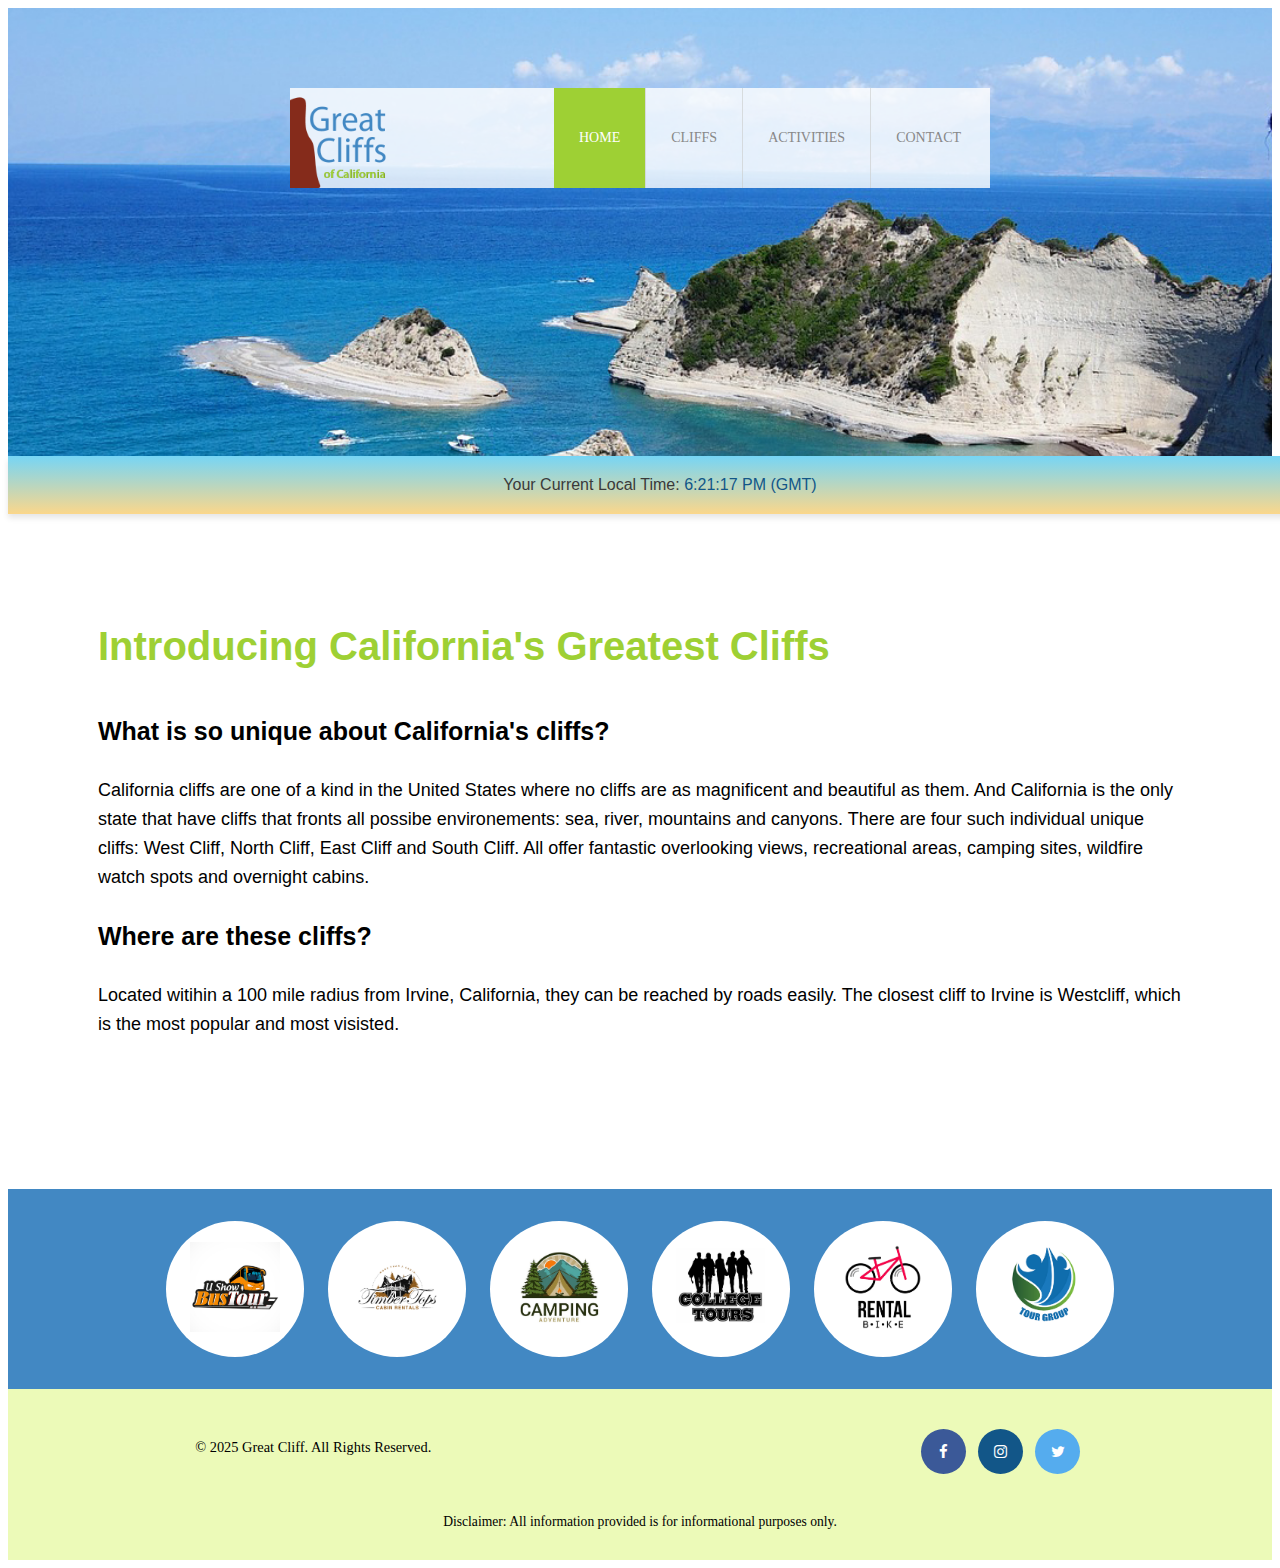
<file: index.html>
<!DOCTYPE html>
<html lang="en">
<head>
    <meta charset="utf-8">
    <title>Great Cliff's Website</title>

    <!--Font Awesome-->
    <link rel="stylesheet" href="https://cdnjs.cloudflare.com/ajax/libs/font-awesome/4.7.0/css/font-awesome.min.css">

    <!--embed style code-->
    <link rel="stylesheet" href="styles.css">
</head>
<body id="home">
    <div class="container">
        <!-- Header Section -->
        <header>
            <div class="main-header">
                <!-- Logo Section -->
                <div class="logo">
                    <img src="images/logo.png" alt="Great Cliffs Logo" width="125">
                </div>
                <!-- Navigation Section -->
                <nav class="main-menu">
                    <ul>
                        <li class="active"><a href="index.html">Home</a></li>
                        <li><a href="cliffs.html">Cliffs</a></li>
                        <li><a href="activities.html">Activities</a></li>
                        <li><a href="contact.html">Contact</a></li>
                    </ul>
                </nav>
            </div>
        </header>

        <!--javascript clock-->
        <section id="timeofday">
            <span>Your Current Local Time: </span>
            <span id="clock"></span>
        </section>

        <!-- Main Content Section -->
        <main>
            <h2>Introducing California's Greatest Cliffs</h2>
            <h3>What is so unique about California's cliffs?</h3>
            <p> California cliffs are one of a kind in the United States where no cliffs are as magnificent and beautiful as them. And California is the only state that have cliffs that fronts all possibe environements: sea, river, mountains and canyons. There are four such individual unique cliffs: West Cliff, North Cliff, East Cliff and South Cliff. All offer fantastic overlooking views, recreational areas, camping sites, wildfire watch spots and overnight cabins. </p>
            <h3>Where are these cliffs?</h3>
            <p>Located witihin a 100 mile radius from Irvine, California, they can be reached by roads easily. The closest cliff to Irvine is Westcliff, which is the most popular and most visisted.</p>
        </main>


        <!-- Partners Section -->
        <section>
            <ul id="partners">
                <!--<li class="partner">
                    <img src="images/partners/partner-bustour.png" alt="Partner Bus Tours">
                </li>
                <li class="partner">
                    <img src="images/partners/partner-cabinrental.png" alt="Partner Cabin Rental">
                </li>
                <li class="partner">
                    <img src="images/partners/partner-campingadv.png" alt="Partner Camping Adventure">
                </li>
                <li class="partner">
                    <img src="images/partners/partner-collegetours.png" alt="Partner College Tours">
                </li>
                <li class="partner">
                    <img src="images/partners/partner-rentalbike.png" alt="Partner Bike Rentals">
                </li>
                <li class="partner">
                    <img src="images/partners/partner-tourgroup.png" alt="Partner Tour Group">
                </li>-->
            </ul>
        </section>

        <!-- Footer Section -->
        <footer>
            <div id="nondisclaimer">
                <div class="copy">
                    &copy; 2025 Great Cliff. All Rights Reserved.
                </div>
                <div class="social">
                    <a href="#" class="fa fa-facebook"></a>
                    <a href="#" class="fa fa-instagram"></a>
                    <a href="#" class="fa fa-twitter"></a>
                </div>
            </div>
            <div id="disclaimer">
                <p>Disclaimer: All information provided is for informational purposes only.</p>
            </div>
        </footer>
    </div>

    <!--Digital Clock-->
    <script src="js/digclock.js"></script>

    <!--Partners-->
    <script src="js/site_scripts.js"></script>


</body>
</html>
</file>
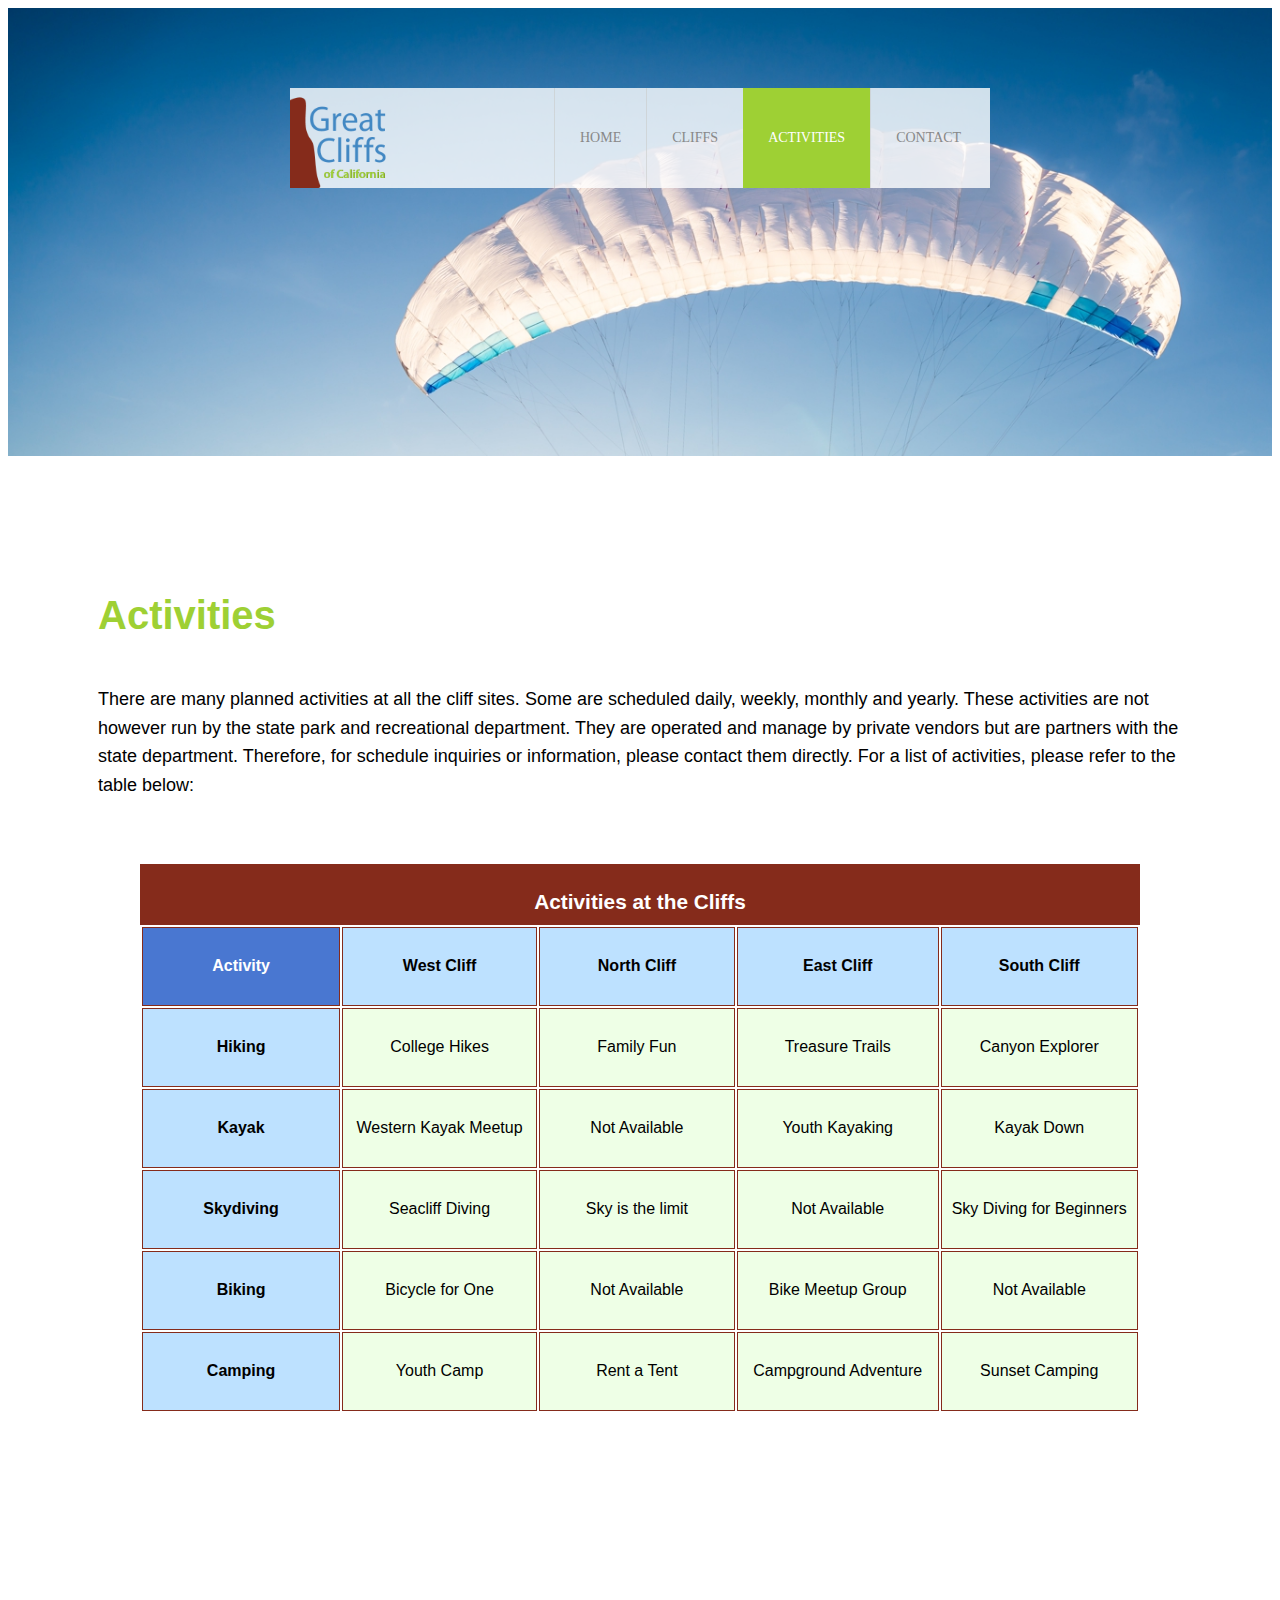
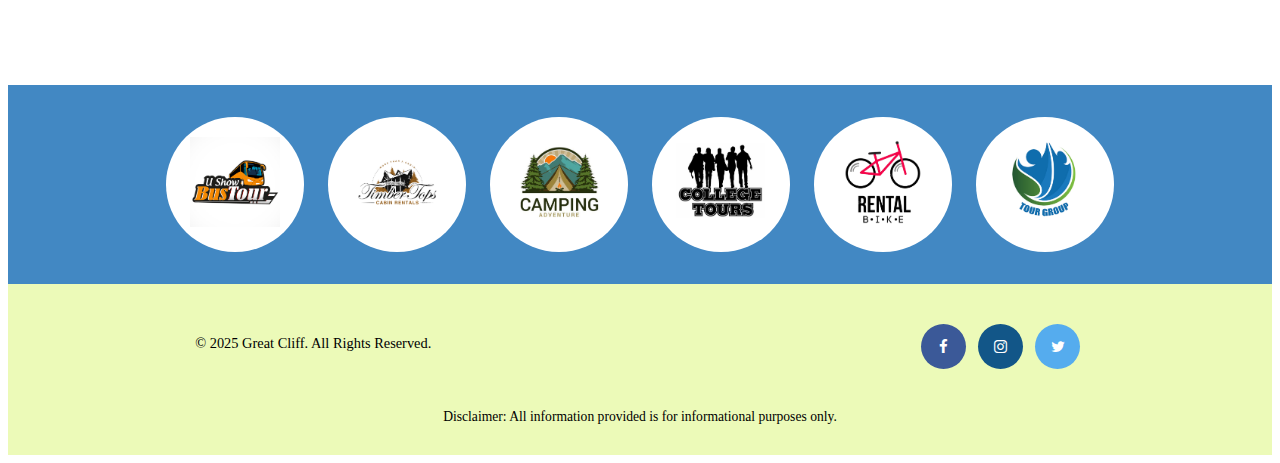
<file: activities.html>
<!DOCTYPE html>
<html lang="en">
<head>
    <meta charset="utf-8">
    <title>Great Cliff's Website</title>

        <!--Font Awesome-->
        <link rel="stylesheet" href="https://cdnjs.cloudflare.com/ajax/libs/font-awesome/4.7.0/css/font-awesome.min.css">

        <!--embed style code-->
        <link rel="stylesheet" href="styles.css">
</head>
<body id="activities">
    <div class="container">
        <!-- Header Section -->
        <header>
            <div class="main-header">
                <!-- Logo Section -->
                <div class="logo">
                    <img src="images/logo.png" alt="Great Cliffs Logo" width="125">
                </div>
                <!-- Navigation Section -->
                <nav class="main-menu">
                    <ul>
                        <li><a href="index.html">Home</a></li>
                        <li><a href="cliffs.html">Cliffs</a></li>
                        <li class="active"><a href="activities.html">Activities</a></li>
                        <li><a href="contact.html">Contact</a></li>
                    </ul>
                </nav>
            </div>
        </header>

        <!-- Main Content Section -->
        <main>
            <h1>Activities</h1>
            <p>There are many planned activities at all the cliff sites. Some are scheduled daily, weekly, monthly and yearly. These activities are not however run by the state park and recreational department. They are operated and manage by private vendors but are partners with the state department. Therefore, for schedule inquiries or information, please contact them directly. For a list of activities, please refer to the table below:</p>

            <!-- Table Section -->
            <table>
                <caption>Activities at the Cliffs</caption>
                <thead>
                    <tr>
                        <th>Activity</th>
                        <th>West Cliff</th>
                        <th>North Cliff</th>
                        <th>East Cliff</th>
                        <th>South Cliff</th>
                    </tr>
                </thead>
                <tbody>
                    <tr>
                        <td>Hiking</td>
                        <td>College Hikes</td>
                        <td>Family Fun</td>
                        <td>Treasure Trails</td>
                        <td>Canyon Explorer</td>
                    </tr>
                    <tr>
                        <td>Kayak</td>
                        <td>Western Kayak Meetup</td>
                        <td>Not Available</td>
                        <td>Youth Kayaking</td>
                        <td>Kayak Down</td>
                    </tr>
                    <tr>
                        <td>Skydiving</td>
                        <td>Seacliff Diving</td>
                        <td>Sky is the limit</td>
                        <td>Not Available</td>
                        <td>Sky Diving for Beginners</td>
                    </tr>
                    <tr>
                        <td>Biking</td>
                        <td>Bicycle for One</td>
                        <td>Not Available</td>
                        <td>Bike Meetup Group</td>
                        <td>Not Available</td>
                    </tr>
                    <tr>
                        <td>Camping</td>
                        <td>Youth Camp</td>
                        <td>Rent a Tent</td>
                        <td>Campground Adventure</td>
                        <td>Sunset Camping</td>
                    </tr>
                </tbody>
            </table>

            <div id="displaySelected">
                <div id="result">
                    <h4>My selected activities to enquire:</h4>
                </div>
                <div id="sendinfo">
                    <input type="email" placeholder="johndoe@gmail.com">
                    <button>Get Info</button>
                </div>
            </div>

        </main>

        <!-- Partners Section -->
        <section>
            <ul id="partners">
                <!--<li class="partner">
                    <img src="images/partners/partner-bustour.png" alt="Partner Bus Tours">
                </li>
                <li class="partner">
                    <img src="images/partners/partner-cabinrental.png" alt="Partner Cabin Rental">
                </li>
                <li class="partner">
                    <img src="images/partners/partner-campingadv.png" alt="Partner Camping Adventure">
                </li>
                <li class="partner">
                    <img src="images/partners/partner-collegetours.png" alt="Partner College Tours">
                </li>
                <li class="partner">
                    <img src="images/partners/partner-rentalbike.png" alt="Partner Bike Rentals">
                </li>
                <li class="partner">
                    <img src="images/partners/partner-tourgroup.png" alt="Partner Tour Group">
                </li>-->
            </ul>
        </section>

        <!-- Footer Section -->
        <footer>
            <div id="nondisclaimer">
                <div class="copy">
                    &copy; 2025 Great Cliff. All Rights Reserved.
                </div>
                <div class="social">
                    <a href="#" class="fa fa-facebook"></a>
                    <a href="#" class="fa fa-instagram"></a>
                    <a href="#" class="fa fa-twitter"></a>
                </div>
            </div>
            <div id="disclaimer">
                <p>Disclaimer: All information provided is for informational purposes only.</p>
            </div>
        </footer>
    </div>

    <!-- jQuery Library -->
    <script src="https://ajax.googleapis.com/ajax/libs/jquery/3.5.1/jquery.min.js"></script>

    <!-- Your custom activity script -->
    <script src="js/activity.js"></script>

    <!-- Your custom activity script 2 -->
    <script src="js/activityselect.js"></script>

    <!--Partners-->
    <script src="js/site_scripts.js"></script>
    
</body>
</html>
</file>
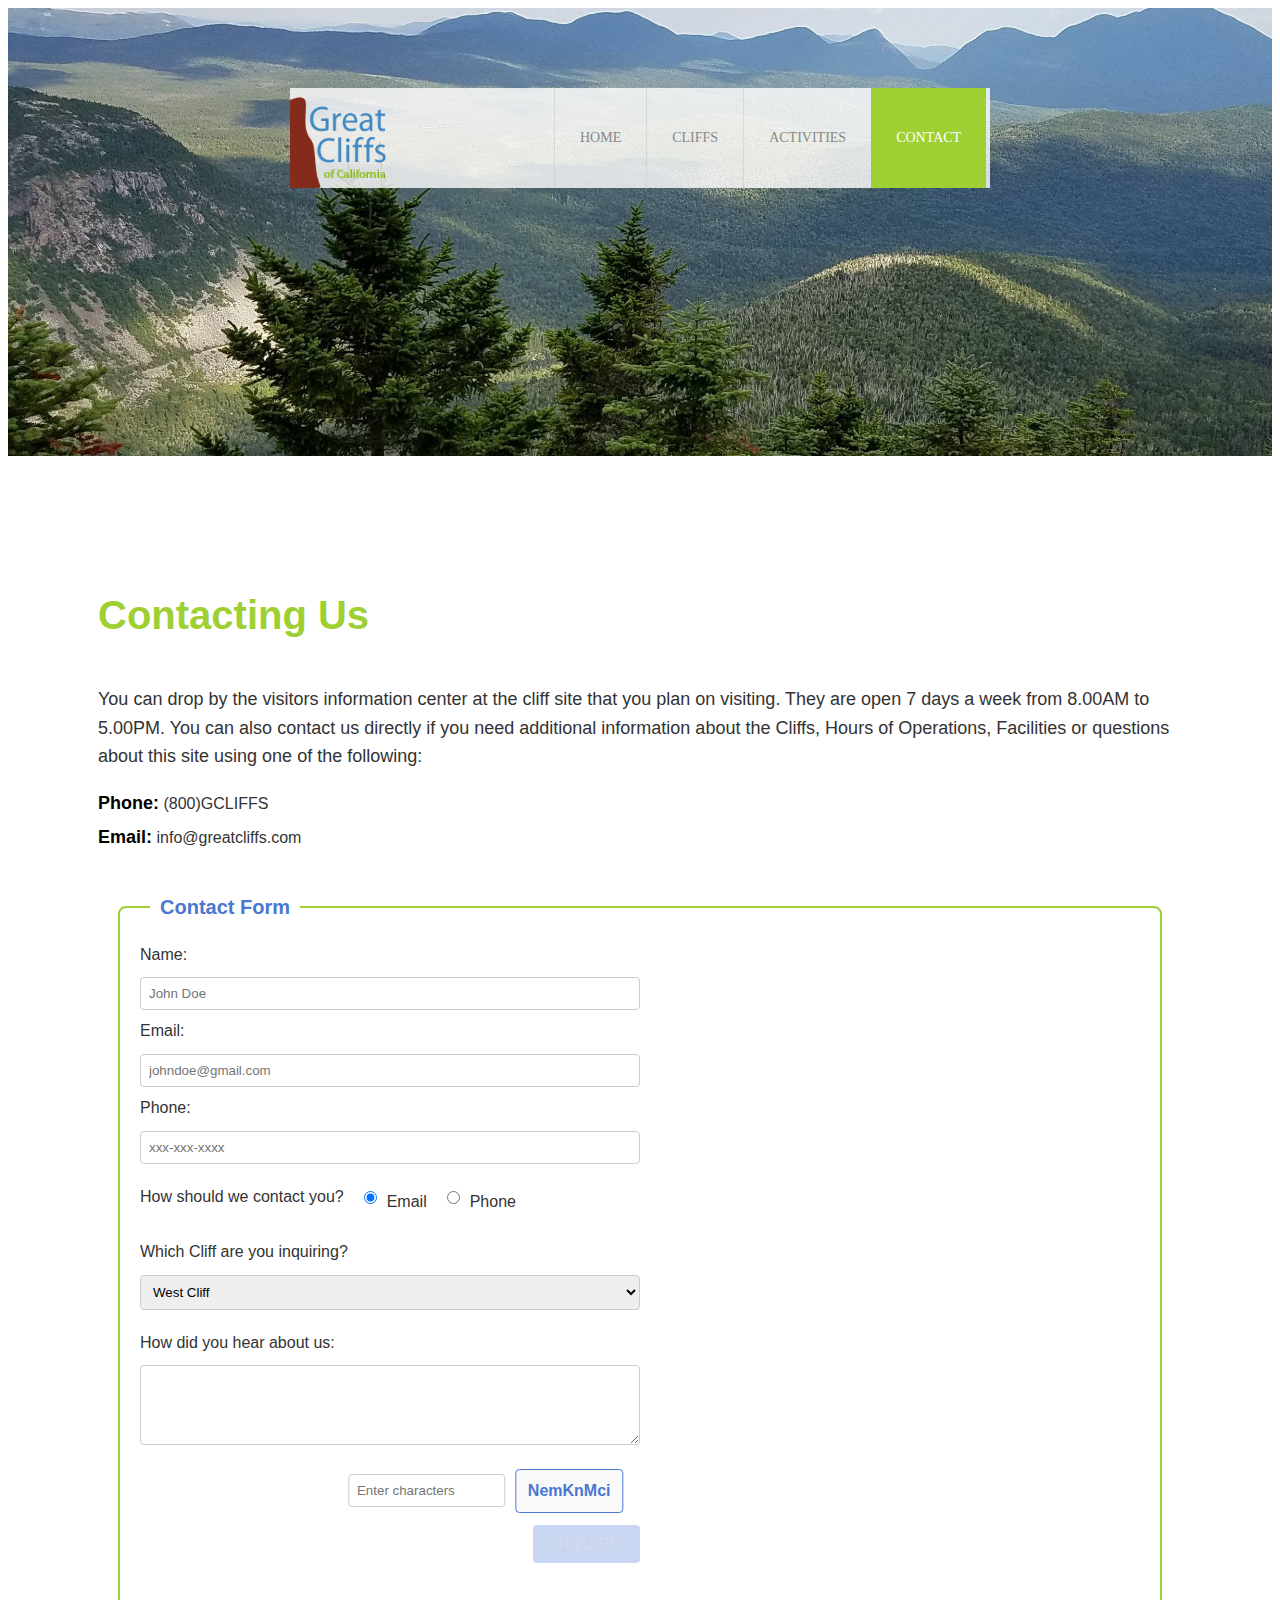
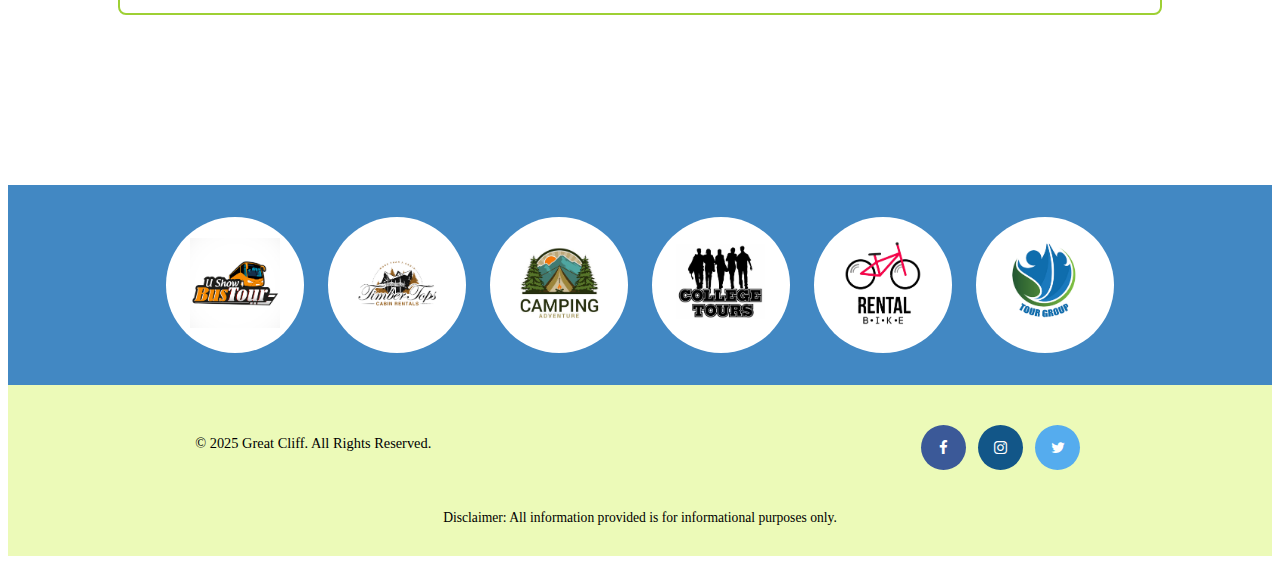
<file: contact.html>
<!DOCTYPE html>
<html lang="en">
<head>
    <meta charset="utf-8">
    <title>Great Cliff's Website</title>

        <!--Font Awesome-->
        <link rel="stylesheet" href="https://cdnjs.cloudflare.com/ajax/libs/font-awesome/4.7.0/css/font-awesome.min.css">

        <!--embed style code-->
        <link rel="stylesheet" href="styles.css?v=2">

</head>
<body id="contact" onLoad="disableButton(true)">
    <div class="container">
        <!-- Header Section -->
        <header>
            <div class="main-header">
                <!-- Logo Section -->
                <div class="logo">
                    <img src="images/logo.png" alt="Great Cliffs Logo" width="125">
                </div>
                <!-- Navigation Section -->
                <nav class="main-menu">
                    <ul>
                        <li><a href="index.html">Home</a></li>
                        <li><a href="cliffs.html">Cliffs</a></li>
                        <li><a href="activities.html">Activities</a></li>
                        <li class="active"><a href="contact.html">Contact</a></li>
                    </ul>
                </nav>
            </div>
        </header>

        <!-- Main Content Section -->
        <main>
            <h1>Contacting Us</h1>
            <p>
            You can drop by the visitors information center at the cliff site that you plan on visiting. They are open
            7 days a week from 8.00AM to 5.00PM. You can also contact us directly if you need additional information about 
            the Cliffs, Hours of Operations, Facilities or questions about this site using one of the following:
            </p>
                
            <div class="contactinfo">
                <div class="phone">
                    <span>Phone:</span>
                    <span>(800)GCLIFFS</span>
                </div>
                <div class="email">
                    <span>Email:</span>
                    <span>info@greatcliffs.com</span>
                </div>
            </div>
            
            <form action="/contact" method="post">  
            <fieldset>  
                <legend>Contact Form</legend>
                <div class="textbox">
                    <label>Name:</label> 
                    <input type="text" name="name" placeholder="John Doe">  
                    <label>Email:</label>  
                    <input type="email" name="email" placeholder="johndoe@gmail.com"> 
                    <label>Phone:</label>
                    <input type="text" name="phone" placeholder="xxx-xxx-xxxx"> 
                </div>
                
                <div class="radios">
                    <label>How should we contact you?</label>
                    <div class="radio-options">
                        <label><input type="radio" name="contact" value="email" checked> Email</label>
                        <label><input type="radio" name="contact" value="phone"> Phone</label>
                    </div>
                </div>
                
                
            
                <div class="selectmenu">
                    <label>Which Cliff are you inquiring?</label>  
                    <select>
                        <option>West Cliff</option>
                        <option>North Cliff</option>
                        <option>East Cliff</option>
                        <option>South Cliff</option>
                    </select>
                </div>
                
                <div class="commentbox">
                    <label>How did you hear about us:</label>  
                    <textarea></textarea>
                </div>

                <!--Random Codes-->
                <div class="randomcode">
                    <input id="codeentered" type="text" name="randomcode" placeholder="Enter characters">
                    <p id="codes"></p>
                </div>
            
                <div class="button">
                    <input id="submit" type="submit" value="Inquire">
                </div> 
            </fieldset>  
            </form>
        </main>

        <!-- Partners Section -->
        <section>
            <ul id="partners">
                <!--<li class="partner">
                    <img src="images/partners/partner-bustour.png" alt="Partner Bus Tours">
                </li>
                <li class="partner">
                    <img src="images/partners/partner-cabinrental.png" alt="Partner Cabin Rental">
                </li>
                <li class="partner">
                    <img src="images/partners/partner-campingadv.png" alt="Partner Camping Adventure">
                </li>
                <li class="partner">
                    <img src="images/partners/partner-collegetours.png" alt="Partner College Tours">
                </li>
                <li class="partner">
                    <img src="images/partners/partner-rentalbike.png" alt="Partner Bike Rentals">
                </li>
                <li class="partner">
                    <img src="images/partners/partner-tourgroup.png" alt="Partner Tour Group">
                </li>-->
            </ul>
        </section>

        <!-- Footer Section -->
        <footer>
            <div id="nondisclaimer">
                <div class="copy">
                    &copy; 2025 Great Cliff. All Rights Reserved.
                </div>
                <div class="social">
                    <a href="#" class="fa fa-facebook"></a>
                    <a href="#" class="fa fa-instagram"></a>
                    <a href="#" class="fa fa-twitter"></a>
                </div>
            </div>
            <div id="disclaimer">
                <p>Disclaimer: All information provided is for informational purposes only.</p>
            </div>
        </footer>
    </div>

    <!--Partners-->
    <script src="js/site_scripts.js"></script>

    <!--Random Codes-->
    <script src="js/randomcodes.js"></script>

</body>
</html>
</file>
<file: styles.css>
/*Header*/
        header{
            width: 100%;
            min-height: 400px;
            padding-top: 3em;
        }
        #home header {
            background: no-repeat lightgrey url(images/cliff_ocean.jpg);
            background-size: 1500px;
        }

        #activities header {
            background: no-repeat lightgrey url(images/runfly.jpg);
            background-size: 1500px;
        }

        #contact header {
            background: no-repeat lightgrey url(images/cliff_rock.jpg);
            background-size: 1500px;
        }

        #cliffs header {
            background: no-repeat lightgrey url(images/forest_cliff.jpg);
            background-size: 1500px;
        }

        /*Navigation*/
        .main-header {
            background-color:rgb(255, 255, 255, 0.8);
            width: 700px;
            margin: 2em auto 0 auto;
            min-height: 100px;
            height: 100px;
        }
        .main-header .logo img {
            width: 100px;
            height: 100px;
            margin: 0 2em 0 0;
            float: left;
        }
        .main-menu {
            margin-left: 224px;
            font-weight: 400;
        }
        .main-menu ul li {
            list-style-type: none;
            display: inline-block;
            float: left;
            padding-left: 25px;
            padding-right: 25px;
            border-left: 1px solid rgba(202, 204, 202, 0.6);
            line-height: 100px;
            text-transform: uppercase;
            font-size: 14px;
        }
        .main-menu ul li a {
            text-decoration: none;
            color: #888;
        }
        .main-menu ul li a:hover {
            color: #9ed034;
        }
        .main-menu ul li.active {
            background: #9ed034;
            border: none;
        }
        .main-menu ul li.active a {
            color: #fff;
        }

        /*Main*/
        main {
            font-family: Arial, Helvetica, sans-serif; /* Apply the font to all text within the main tag */
            margin-left: 90px; /* Add spacing from the left side of the page */
            margin-right: 90px;
            margin-top: 100px;
            line-height: 1.6; /* Add spacing between all lines */
        }

        h2 {
            font-size: 40px; /* Make the font bigger */
            color: #9ed034; /* Change font color */
        }

        h3 {
            font-size: 25px; /* Make the font slightly smaller than h2 */
            color: black; /* Keep the font color black */
        }
        
        p {
            font-size: 18px;  
        }

        /*Partners*/
        section {
            margin-top: 150px;
            width: 100%;
            background-color: #4288c3;
        }
        section #partners {
            width: 1200px;
            padding: 2em 0 2em 0;
            margin: 0 auto;
            text-align: center;
        }
        section #partners .partner {
            display: inline-block;
            margin: 0 0.75em;
            padding: 1.3em 1.5em;
            background-color: #fff;
            border-radius: 50%;
        }
        section #partners .partner img {
            width: 90px;
            height: 90px;
        }
        /*Footer*/
        footer {
            width: 100%;
            height: 155px;
            padding-bottom: 1em;
            background-color: #ecfab8;
        }
        footer #nondisclaimer .copy {
            padding: 3.5em 3.5em 3.5em 13em;
            float: left;
            font-size: 0.9em;
        }
        footer #nondisclaimer .social {
            padding: 2.5em;
            margin-right: 9.25em;
            float: right;
        }
        footer #disclaimer {
            clear: both;
        }
        footer #disclaimer p {
            font-size: 0.85em;
            text-align: center;
        }
        footer #nondisclaimer .social .fa {
            padding: 15px;
            font-size: 15px;
            width: 15px;
            text-align: center;
            text-decoration: none;
            margin: 0 4px;
            border-radius: 50%;
        }
        footer #nondisclaimer .social .fa:hover {
            opacity: 0.7;
        }
        footer #nondisclaimer .social .fa-facebook {
            background: #3B5998;
            color: white;
        }
        footer #nondisclaimer .social .fa-twitter {
            background: #55ACEE;
            color: white;
        }
        footer #nondisclaimer .social .fa-instagram {
            background: #125688;
            color: white;
        }


        /*Activities*/
        #activities main h1 {
            position: relative;
            background-color: #fff; /* Matches form background */
            padding: 0 0px; /* Add padding to maintain spacing */
            display: inline-block; /* Shrink background to fit text */
            z-index: 1; /* Ensure it appears above the form border */
            color: #9ed034; 
            font-size: 40px;
            text-align: center;
            margin-bottom: 20px;
        }

        table {
            width: 1000px;
            margin: 4em auto 0 auto;
        }
        caption {
            background: #852b1b;
            height: 40px;
            color: #fff;
            font-size: 1.3em;
            font-weight: bold;
            padding-top: 1em;
        }
        thead {
            background: #bde1ff;
        }
        tbody {
            background: #eeffe6;
            text-align: center;
        }
        th, td {
            width: 225px;
            height: 75px;
            vertical-align: middle;
            border: solid 1px #852b1b;
        }
        th:first-child {
            width: 125px;
            height: 50px;
            background: #4977d1;
            color: #fff;
        }
        td:first-child {
            font-weight: bold;
            background: #bde1ff;
        }

        /*table selection*/
        .selected {
            background-color: #9ed034;  /* Change background to green */
            color: white;             /* Change text color to white */
            font-weight: bold;        /* Make the text bold */
        }

        #activities main #displaySelected {
            visibility: hidden;
            margin: 0 auto;
            width: 600px;
            border: 2px solid #9ed034;
            padding: 0.75em;
        }
        #activities main #displaySelected #result, #activities main #displaySelected #sendinfo {
            display: inline-block;
            margin: 0;
        }
        #activities main #result {
            min-height: 50px;
            width: 300px;
            padding: 0;
        }
        #activities main #result h4 {
            margin-bottom: 1em;
            font-size: 1.15em;
        }
        #activities main #displaySelected #sendinfo input[type="email"] {
            width: 200px;
        }
        
        

/* Contact Main */
/* General styles for the main content */
#contact main {
    font-family: Arial, Arial, Helvetica, sans-serif;
    color: #333;
    margin-left: 90px;
    margin-right: 90px;
    margin-top: 100px;
    line-height: 1.6;
}



/* Title style */
#contact main h1 {
    position: relative;
    background-color: #fff; /* Matches form background */
    padding: 0 0px; /* Add padding to maintain spacing */
    display: inline-block; /* Shrink background to fit text */
    z-index: 1; /* Ensure it appears above the form border */
    color: #9ed034; 
    font-size: 40px;
    text-align: center;
    margin-bottom: 20px;
}

#contact main p {
    font-size: 18px;
    font-weight:100;
}

/* Contact information section */
.contactinfo {
    margin-bottom: 20px;
}

.contactinfo div {
    margin: 5px 0;
}

.contactinfo span:first-child {
    font-weight: bold;
    color: black; 
    font-size: 18px;
}

.contactinfo span:second-child {
    color: black; 
    font-size: 14px;
}

/* Form container styling */
form {
    padding: 20px;
    border-radius: 8px;
    background-color: #fff; /* White background for form */
    max-width: 1400px;
    margin: 0 auto;
}

/* Fieldset and legend styles */
fieldset {
    border: 2px solid #9ed034; /* Lime green outline */
    padding: 20px;
    border-radius: 8px;
    background-color: #fff; /* Optional: White background for form */
    margin: 0; /* Align with form */
}

legend {
    color: #4977D1; /* Smooth blue color */
    font-weight: bold;
    font-size: 20px;
    margin-left: 10px; /* Optional: Slight spacing from the left */
    padding: 0 10px; /* Add spacing around the text */
    background-color: #fff; /* Match the background color */
    border-radius: 4px; /* Optional: Smooth border for legend */
    line-height: 1.5; /* Center vertically */
}


/* Input fields, textareas, and select boxes */
input[type="text"], input[type="email"], textarea, select {
    width: 50%;
    padding: 8px;
    margin: 8px 0;
    border: 1px solid #ccc;
    border-radius: 4px;
    box-sizing: border-box;
}

/* Style for textareas */
textarea {
    resize: vertical;
    height: 80px;
}

.radios {
    display: flex; /* Flexbox layout for horizontal alignment */
    align-items: center; /* Vertically center-align question and options */
    margin-bottom: 15px;
}

.radios label {
    margin-right: 15px; /* Add spacing between the question and the options */
}

.radio-options {
    display: flex; /* Ensure radio buttons are horizontally aligned */
    gap: 15px; /* Add spacing between each radio button and its label */
}

.radio-options label {
    display: flex; /* Use flexbox to align the button and label horizontally */
    align-items: center; /* Vertically align the radio button with the text */
    gap: 5px; /* Add spacing between the button and the label text */
    margin: 0; /* Remove any extra margins */
}


.radio-options input {
    margin-right: 5px; /* Space between the button and its text */
}


/* Select menu style */
.selectmenu {
    margin-bottom: 15px;
}

/* Submit button style */
/* Ensure the button container aligns properly */
form .button {
    display: flex; /* Enables flexible alignment */
    justify-content: flex-end; /* Aligns the button to the right */
    width: 50%; /* Ensures the container spans the form width */
    margin-top: 80px; /* Optional: Add space above the button */
}

/* Submit button style */
form .button input[type="submit"] {
    background-color: #4977D1; /* Smooth blue */
    color: #fff; /* White text */
    font-size: 16px;
    padding: 10px 20px;
    border: none;
    border-radius: 4px;
    cursor: pointer;
    text-transform: uppercase;
}

/* Hover effect for the submit button */
form .button input[type="submit"]:hover {
    background-color: #375b9b; /* Darker blue on hover */
}


/* Align all elements to the left */
form label, input, textarea, select {
    text-align: left;
    display: block;
    margin-bottom: 10px; /* Add consistent spacing below form elements */
}

/* Margin between sections */
form .textbox, .radios, .selectmenu, .commentbox, .button {
    margin-bottom: 20px;
}

/* Ensure the form is the positioned container */
form {
    position: relative;
}

/* Position .randomcode so its right edge aligns with the 50% mark of the form */
.randomcode {
    position: absolute;
    bottom: 120px;      /* Adjust as needed */
    left: 52%;         /* Start at the 50% mark of the form */
    transform: translateX(-100%);  /* Shift it left so that its right edge is at left: 50% */
    display: flex;
    align-items: center;
    gap: 10px;
}

/* Optional styling for the random code elements */
.randomcode input[type="text"] {
    padding: 8px;
    border: 1px solid #ccc;
    border-radius: 4px;
}

.randomcode #codes {
    display: inline-block;    /* Makes the element behave like a box */
    padding: 8px 12px;        /* Adds space inside the box */
    border: 1px solid #4977D1;/* Gives the box a border with the same blue color */
    border-radius: 4px;       /* Rounds the corners of the box */
    background-color: #f9f9f9;/* Optional: light background color for contrast */
    font-size: 16px;
    font-weight: bold;
    color: #4977D1;
    margin: 0;
}


/*Cliff Photos - Cliff Page*/
/* Centering Container */
.center-container {
    display: flex;
    justify-content: center;
    align-items: center;
    height: 80vh; /* Full viewport height */
}

/* Photo Grid */
.photo-grid {
    display: grid;
    grid-template-columns: repeat(2, 1fr); /* Two columns */
    gap: 30px; /* Spacing between images */
    width: 80%;
    margin: 0 auto;
    margin-top: 60px;
}

/* Photo Container */
.photo-container {
    display: flex;
    flex-direction: column; /* Stacks the banner above the photo */
    align-items: center;
    overflow: hidden; /* Ensures elements don't overflow outside the container */
    border-radius: 8px; /* Optional: Rounds corners of the entire container */
}

/* Title Banner */
.title-banner {
    width: 100%; /* Full width of the container */
    background: #852b1b; /* Dark red background */
    color: #fff; /* White text */
    text-align: center;
    padding: 8px 0; /* Adds vertical padding for the text */
    font-size: 1rem; /* Adjust font size as needed */
    font-weight: bold; /* Makes the text bold */
    border-radius: 8px 8px 0 0; /* Rounds the top corners */
}

/* Photo */
.photo-container img {
    width: 100%; /* Full width of the container */
    height: auto;
    border-radius: 0 0 8px 8px; /* Rounds the bottom corners only */
    box-shadow: 0 4px 6px rgba(0, 0, 0, 0.1); /* Adds a shadow effect */
}



/* Home Section: Clock Styles */
#timeofday {
    font-family: Arial, Helvetica, sans-serif; /* Font */
    color: #3a3a3a; /* Text color */
    text-align: center; /* Center align text */
    padding: 20px; /* Add some padding */
    background: linear-gradient(0deg, #fbd78b 0%, #76d5f5 100%); /* Gradient background */
    box-shadow: 0px 4px 6px rgba(0, 0, 0, 0.1); /* Optional shadow for a polished look */
    margin: 0 auto; /* Ensure no margin around the section */
    width: 100%;
    max-width: 1414px;

}

#timeofday span {
    display: inline-block; /* Stack the text elements */
}

#timeofday #clock {
    color: #125688; /* Highlight clock text in blue */
    font-size: 1.0em; /* Larger font for the clock */
    font-weight: normal; /* Bold font for emphasis */
}


/*lightbox on cliff page*/
/* --- Lightbox Overlay --- */
#lightbox {
    position: fixed;
    top: 0;
    left: 0;
    width: 100%;
    height: 100%;
    background: rgba(0, 0, 0, 0.8);  /* Semi-transparent dark background */
    z-index: 9999;
    padding: 10px;  /* 20px margin from the edge of the screen */
    box-sizing: border-box;
    
    /* Use flexbox to center the image container */
    display: none;           /* Hidden by default */
    justify-content: center;
    align-items: center;
}


  
/* --- Image Container with White Borders --- */
.lightbox-img-container {
    position: relative;
    /* White border: 10px on top/bottom, 5px on left/right */
    border-top: 20px solid #fff;
    border-bottom: 20px solid #fff;
    border-left: 15px solid #fff;
    border-right: 15px solid #fff;
}
  
/* --- Enlarged Image Styling --- */
.lightbox-img-container img {
    display: block;
    /* 
       Available width: viewport width minus (2×20px lightbox padding + 2×5px for left/right borders)
       = 100vw - 40px - 10px = calc(100vw - 50px)
       
       Available height: viewport height minus (2×20px lightbox padding + 2×10px for top/bottom borders)
       = 100vh - 40px - 20px = calc(100vh - 60px)
    */
    max-width: calc(100vw - 50px);
    max-height: calc(100vh - 60px);
}
  
/* --- Close Button --- */
.lightbox-img-container .close {
    position: absolute;
    top: -10px;   /* 10px down from the top edge of the container */
    right: 0px;  /* 5px in from the right edge of the container */
    background: #fff;
    color: #000;
    font-size: 24px;
    font-weight: bold;
    line-height: 0;
    padding: 0;
    cursor: pointer;
    border-radius: 0%;
}
</file>
